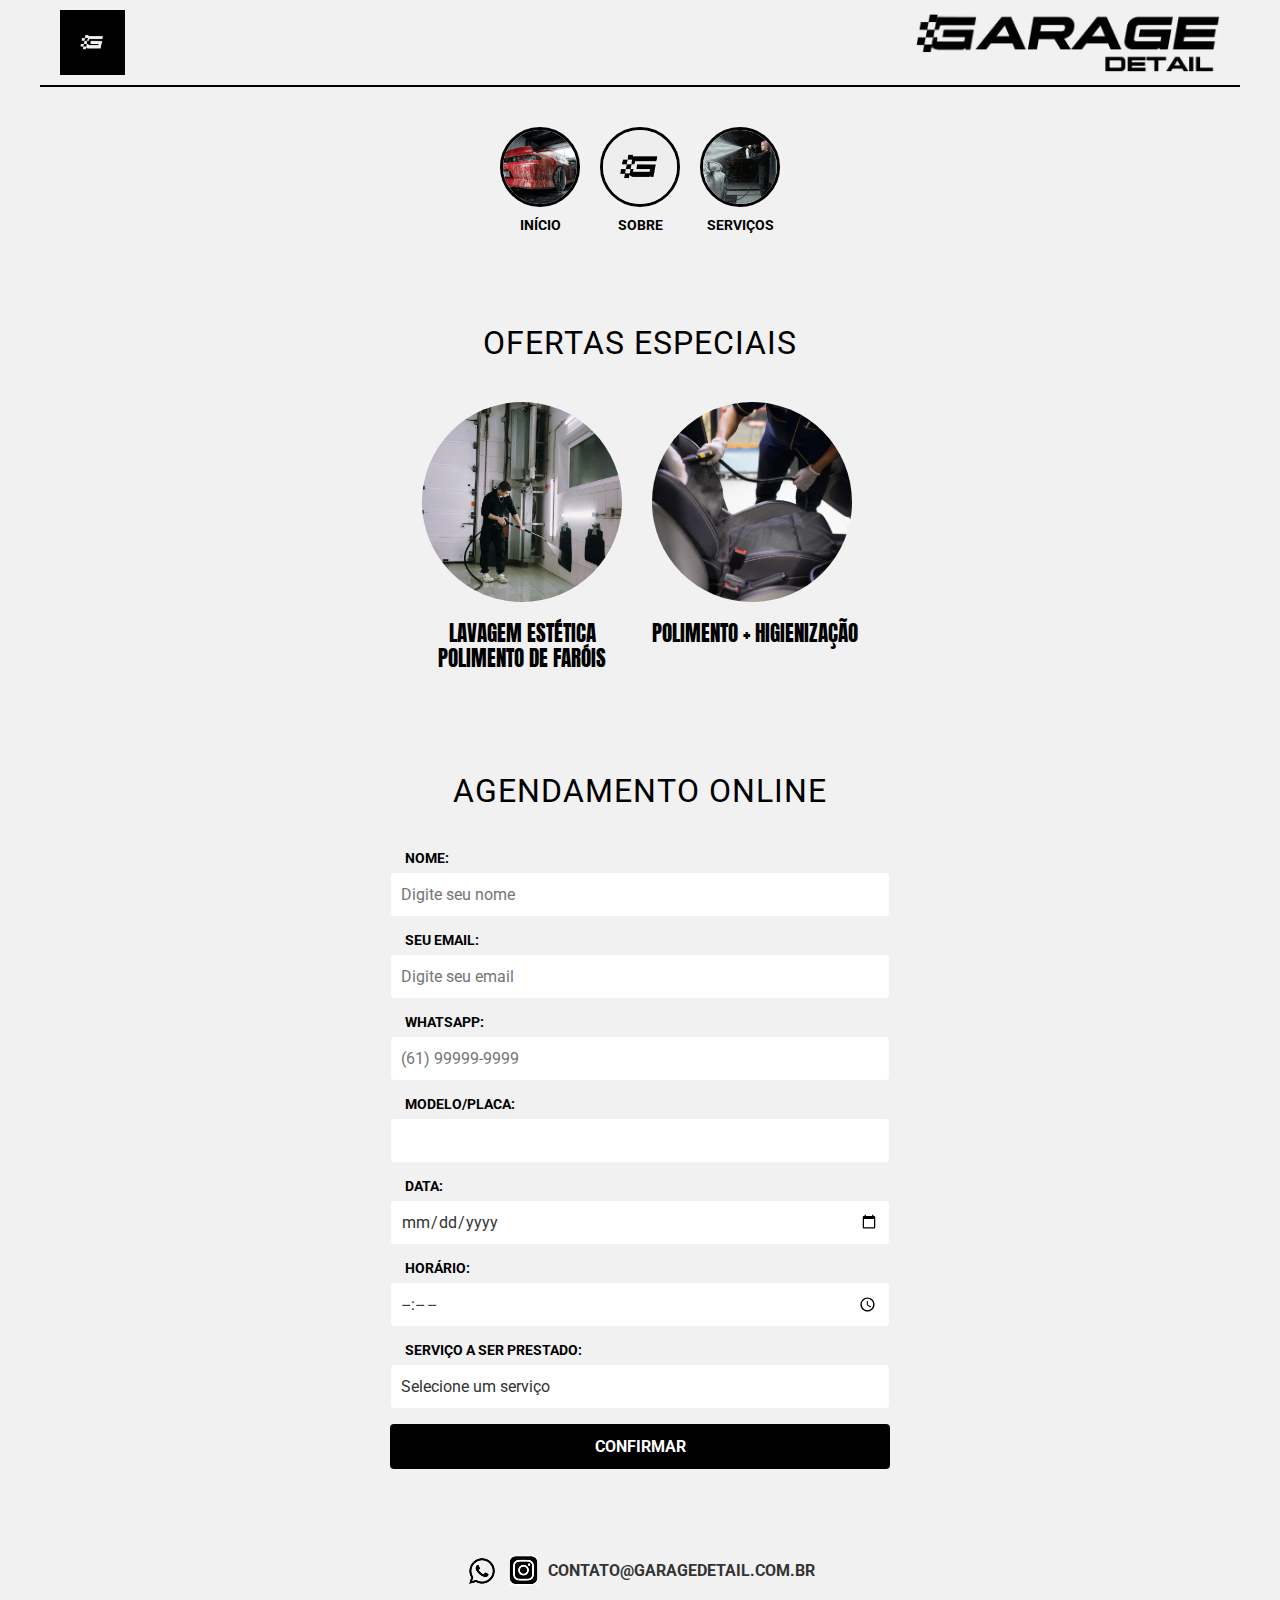
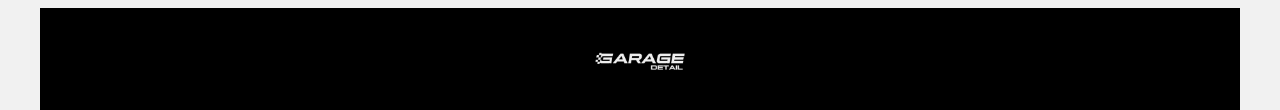
<file: index.html>
<!DOCTYPE html>
<html lang="pt-BR">
<head>
    <meta charset="UTF-8">
    <meta name="viewport" content="width=device-width, initial-scale=1.0">
    <meta name="description" content="Garage Detail - Serviços de estética automotiva, lavagem, polimento, higienização interna e proteção de pintura.>">
    <meta name="keywords" content="estética automotiva, lavagem de carros, polimento, higienização interna, proteção de pintura, cuidado automotivo">
    <meta name="author" content="Leonardo E. Mamede da Silva e Letícia F. de Moura e Silva">
    <title>Garage Detail</title>
    <link rel="stylesheet" href="css/style.min.css"> 
    <link rel="preconnect" href="https://fonts.googleapis.com">
    <link rel="preconnect" href="https://fonts.gstatic.com" crossorigin>
    <link href="https://fonts.googleapis.com/css2?family=Anton&family=Roboto:wght@700&display=swap" rel="stylesheet">
</head>
<body>

    <div id="header-container"></div>

    <div id="nav-container"></div>
    
    

    <main>
        <div id="ofertas-container"></div>

        <section class="content-section">
            <h2 class="section-title">AGENDAMENTO ONLINE</h2>
            <form class="booking-form" id="form-agendamento"  action="https://formspree.io/f/xvgdgzbd" method="POST">
    <label for="nome">Nome:</label>
        <input type="text" id="nome" name="nome"
        placeholder="Digite seu nome">

    <label for="email">Seu email:</label>
        <input type="text" name="email" placeholder="Digite seu email">
                
    <label for="whatsapp">WhatsApp:</label>
        <input type="tel" id="whatsapp" name="whatsapp" maxlength="15" placeholder="(61) 99999-9999" required>
                
    <label for="modelo">Modelo/Placa:</label>
        <input type="text" id="modelo" name="modelo">
            
    <label for="data-agendamento">Data:</label>
        <input type="date" id="data-agendamento" name="data">

    <label for="hora-agendamento">Horário:</label>
        <input type="time" id="hora-agendamento" name="hora">

                
    <label for="servico">Serviço a ser prestado:</label>
<select id="servico" name="servico" required>
    <option value="" disabled selected>Selecione um serviço</option>
    <option value="Lavagem Estética">Lavagem Estética</option>
    <option value="Polimento">Polimento</option>
    <option value="Higienização Interna">Higienização Interna</option>
    <option value="Proteção de Pintura">Proteção de Pintura</option>
    <option value="Polimento de Faróis">Polimento de Faróis</option>
    <option value="Lavagem de Motor">Lavagem de Motor</option>
    <option value="Outro/Orçamento">Outro / Dúvida</option>
</select>
<button type="botao">Confirmar</button>

            </form>
        </section>
    </main>

    <div id="aside-container"></div>
     <div id="footer-container"></div> 
</body>
   <script src="/js/formulario.js"></script>
<script src="/js/componentes.js"></script>
<script>
    carregarComponente('componentes/header.html', '#header-container');
    carregarComponente('componentes/nav.html', '#nav-container');
    carregarComponente('componentes/ofertas.html', '#ofertas-container');
    carregarComponente('componentes/footer.html', '#footer-container');
    carregarComponente('componentes/aside.html', '#aside-container');
</script>


</html>
</file>
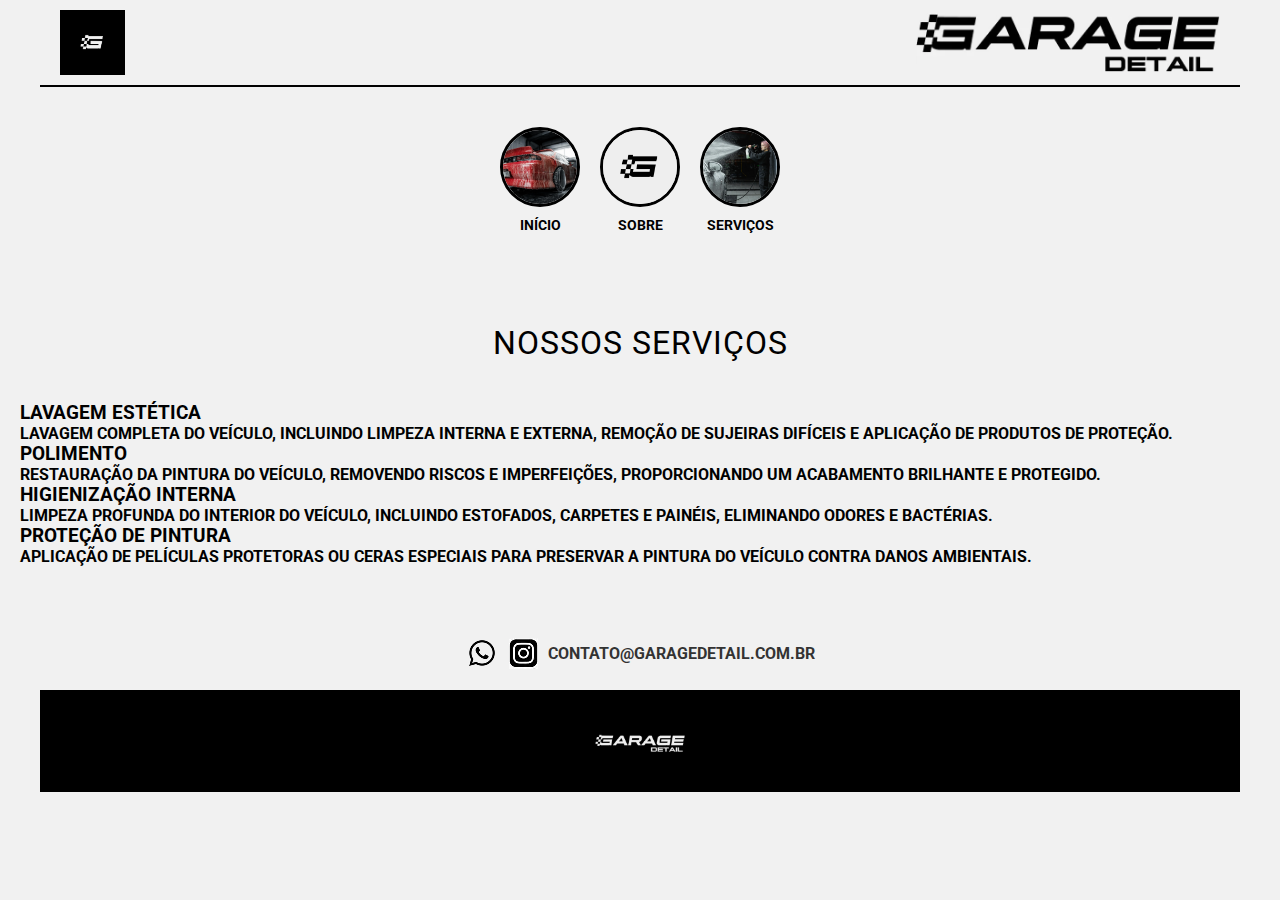
<file: servicos.html>
<!DOCTYPE html>
<html lang="pt-BR">
<head>
    <meta charset="UTF-8">
    <meta name="viewport" content="width=device-width, initial-scale=1.0">
    <meta name="description" content="Garage Detail - Serviços de estética automotiva, lavagem, polimento, higienização interna e proteção de pintura.>">
    <meta name="keywords" content="estética automotiva, lavagem de carros, polimento, higienização interna, proteção de pintura, cuidado automotivo">
    <meta name="author" content="Leonardo E. Mamede da Silva e Letícia F. de Moura e Silva">
    <title>Garage Detail</title>
    <link rel="stylesheet" href="css/style.min.css"> 
    <link rel="preconnect" href="https://fonts.googleapis.com">
    <link rel="preconnect" href="https://fonts.gstatic.com" crossorigin>
    <link href="https://fonts.googleapis.com/css2?family=Anton&family=Roboto:wght@700&display=swap" rel="stylesheet">
</head>

<body>

   <div id="header-container"></div>

    <div id="nav-container"></div>

  <main>

    <section class="content-section">
        <h2 class="section-title">NOSSOS SERVIÇOS</h2>
        <div class="services-container">
            <div class="service">
                <h3>Lavagem Estética</h3>
                <p>Lavagem completa do veículo, incluindo limpeza interna e externa, remoção de sujeiras difíceis e aplicação de produtos de proteção.</p>
            </div>
            <div class="service">
                <h3>Polimento</h3>
                <p>Restauração da pintura do veículo, removendo riscos e imperfeições, proporcionando um acabamento brilhante e protegido.</p>
            </div>
            <div class="service">
                <h3>Higienização Interna</h3>
                <p>Limpeza profunda do interior do veículo, incluindo estofados, carpetes e painéis, eliminando odores e bactérias.</p>     
            </div>
            <div class="service">
                <h3>Proteção de Pintura</h3>
                <p>Aplicação de películas protetoras ou ceras especiais para preservar a pintura do veículo contra danos ambientais.</p>    

            </div>
        </div>
    </section>


    
  </main>
    <div id="aside-container"></div>
        
    <div id="footer-container"></div>
</body>
<script src="js/componentes.js"></script>
<script>
    carregarComponente('componentes/header.html', '#header-container');
    carregarComponente('componentes/nav.html', '#nav-container');
    carregarComponente('componentes/footer.html', '#footer-container');
    carregarComponente('componentes/aside.html', '#aside-container');
</script>
</html>
</file>
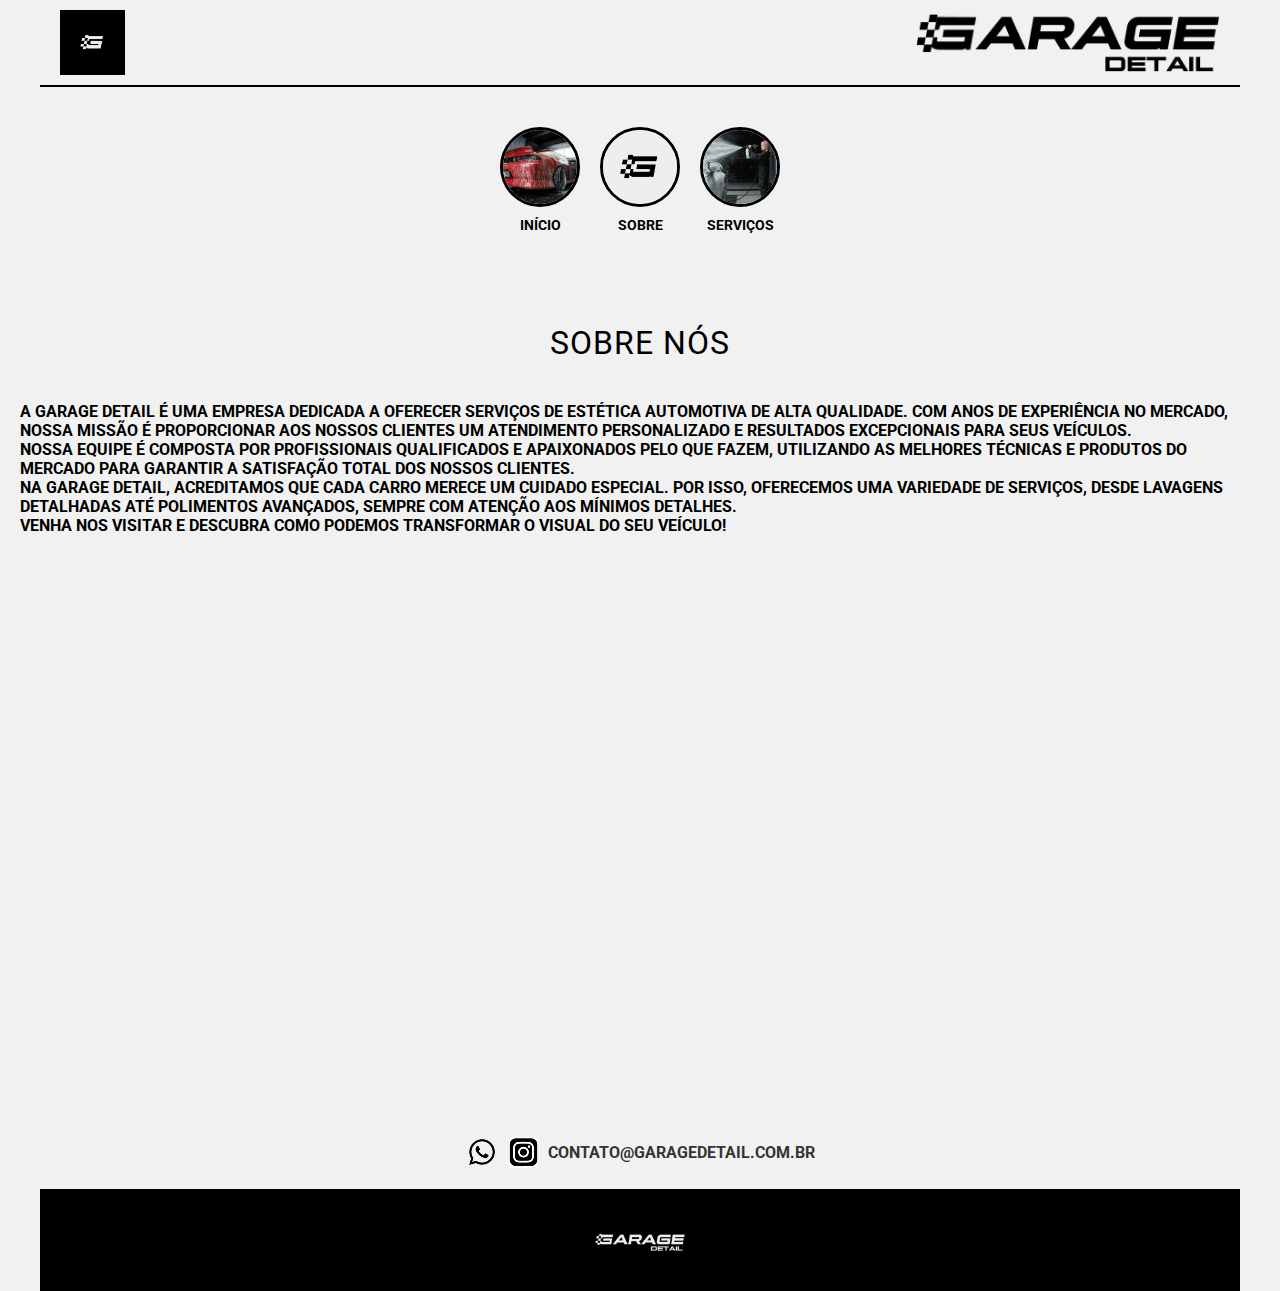
<file: sobre.html>
<!DOCTYPE html>
<html lang="pt-BR">
<head>
    <meta charset="UTF-8">
    <meta name="viewport" content="width=device-width, initial-scale=1.0">
    <meta name="description" content="Garage Detail - Serviços de estética automotiva, lavagem, polimento, higienização interna e proteção de pintura.>">
    <meta name="keywords" content="estética automotiva, lavagem de carros, polimento, higienização interna, proteção de pintura, cuidado automotivo">
    <meta name="author" content="Leonardo E. Mamede da Silva e Letícia F. de Moura e Silva">
    <title>Garage Detail</title>
    <link rel="stylesheet" href="css/style.min.css"> 
    <link rel="preconnect" href="https://fonts.googleapis.com">
    <link rel="preconnect" href="https://fonts.gstatic.com" crossorigin>
    <link href="https://fonts.googleapis.com/css2?family=Anton&family=Roboto:wght@700&display=swap" rel="stylesheet">
</head>

<body>
   
   <div id="header-container"></div>

    <div id="nav-container"></div>


  <main>

    <section class="content-section">
        <h1 class="section-title">SOBRE NÓS</h1>
        <div class="about-container">
            <p>A Garage Detail é uma empresa dedicada a oferecer serviços de estética automotiva de alta qualidade. Com anos de experiência no mercado, nossa missão é proporcionar aos nossos clientes um atendimento personalizado e resultados excepcionais para seus veículos.</p>
            <p>Nossa equipe é composta por profissionais qualificados e apaixonados pelo que fazem, utilizando as melhores técnicas e produtos do mercado para garantir a satisfação total dos nossos clientes.</p>
            <p>Na Garage Detail, acreditamos que cada carro merece um cuidado especial. Por isso, oferecemos uma variedade de serviços, desde lavagens detalhadas até polimentos avançados, sempre com atenção aos mínimos detalhes.</p>
            <p>Venha nos visitar e descubra como podemos transformar o visual do seu veículo!</p>
        </div>
    </section>

    <iframe class="mapa" src="https://www.google.com/maps/embed?pb=!1m18!1m12!1m3!1d61415.28191098048!2d-48.058129640884225!3d-15.832659484774382!2m3!1f0!2f0!3f0!3m2!1i1024!2i768!4f13.1!3m3!1m2!1s0x935a3164174f3795%3A0x93179590adba7ce0!2sGarage%20Detail%20-%20Sof%20Sul!5e0!3m2!1spt-BR!2sbr!4v1762699996102!5m2!1spt-BR!2sbr" width="600" height="450" style="border:0;" allowfullscreen="" loading="lazy" referrerpolicy="no-referrer-when-downgrade"></iframe>


  </main>
    <div id="aside-container"></div>
        
    <div id="footer-container"></div>
</body>
<script src="js/componentes.js"></script>
<script>
    carregarComponente('componentes/header.html', '#header-container');
    carregarComponente('componentes/nav.html', '#nav-container');
    carregarComponente('componentes/footer.html', '#footer-container');
    carregarComponente('componentes/aside.html', '#aside-container');
</script>
</html>
</file>
<file: css/style.min.css>
*,body{margin:0;padding:0;box-sizing:border-box}.main-header,.nav-item,.quick-nav,img{display:flex}.nav-item,.oferta,.section-title{text-align:center}*,body{box-sizing:border-box}.booking-form button,body{text-transform:uppercase;font-weight:700}.main-header,aside,body{background-color:#f1f1f1}aside a,select{color:#333;font-family:Roboto,sans-serif}a,aside a{text-decoration:none}aside a,body{font-weight:700}aside a,body,select{font-family:Roboto,sans-serif}body{color:#000}img{max-width:100%}a{color:inherit}.section-title{font-size:2rem;margin-bottom:40px;letter-spacing:1px;font-weight:400}.main-header{justify-content:space-between;align-items:center;padding:10px 20px;border-bottom:2px solid #000}.header-logo-small{background-color:#000;padding:10px}.header-logo-small img{width:45px;height:45px;object-fit:cover}.header-logo-main img{height:60px;width:auto}.menu-icon img{width:40px;height:40px;cursor:pointer}.quick-nav{justify-content:center;gap:20px;padding:40px 15px}.nav-item{font-size:.9rem;flex-direction:column;align-items:center}.nav-icon{width:80px;height:80px;border-radius:50%;border:3px solid #000;object-fit:cover;margin-bottom:10px}.ofertas-container{display:flex;justify-content:center;gap:30px;flex-wrap:wrap}.form-row,aside{display:flex;gap:10px}.oferta{max-width:250px}.oferta img{width:200px;height:200px;border-radius:50%;object-fit:cover;margin-bottom:20px}.oferta_1,.oferta_2{font-family:Anton,sans-serif;font-size:1.3rem;line-height:1.2;font-weight:400}.booking-form{max-width:500px;margin:0 auto}.booking-form label{font-size:.9rem;padding-left:15px;display:block;margin-bottom:5px}.booking-form input{width:100%;background-color:#d9d9d9;border:none;border-radius:20px;padding:12px 20px;margin-bottom:15px;font-size:1rem}select{width:100%;padding:10px;border:1px solid #ccc;border-radius:5px;background-color:#fff;font-size:16px;appearance:none}.booking-form button,.booking-form input[type=date],.booking-form input[type=email],.booking-form input[type=tel],.booking-form input[type=text],.booking-form input[type=time],.booking-form select,.booking-form textarea{width:100%;height:45px;padding:0 10px;margin-bottom:15px;border:1px solid #f1f1f1;border-radius:4px;background-color:#fff;font-family:Roboto,sans-serif;font-size:16px;color:#333;box-sizing:border-box}.booking-form button{background-color:#000;color:#fff;border:none;cursor:pointer;transition:background-color .3s}.booking-form textarea{height:auto;padding:10px;min-height:100px;resize:vertical}.main-footer{background-color:#000;padding:10px 20px;width:100%;display:flex;flex-direction:column;justify-content:center;align-items:center;border-top:2px solid #000}.footer-logo img{height:80px;width:auto;object-fit:contain}aside{flex-direction:row;align-items:center;justify-content:center;padding:20px}.content-section{padding:50px 20px}.main-footer,.main-header,.quick-nav{max-width:1200px;margin-left:auto;margin-right:auto}.mapa{display:block;margin:40px auto;border:2px solid #000;border-radius:50px;width:50%}
</file>
